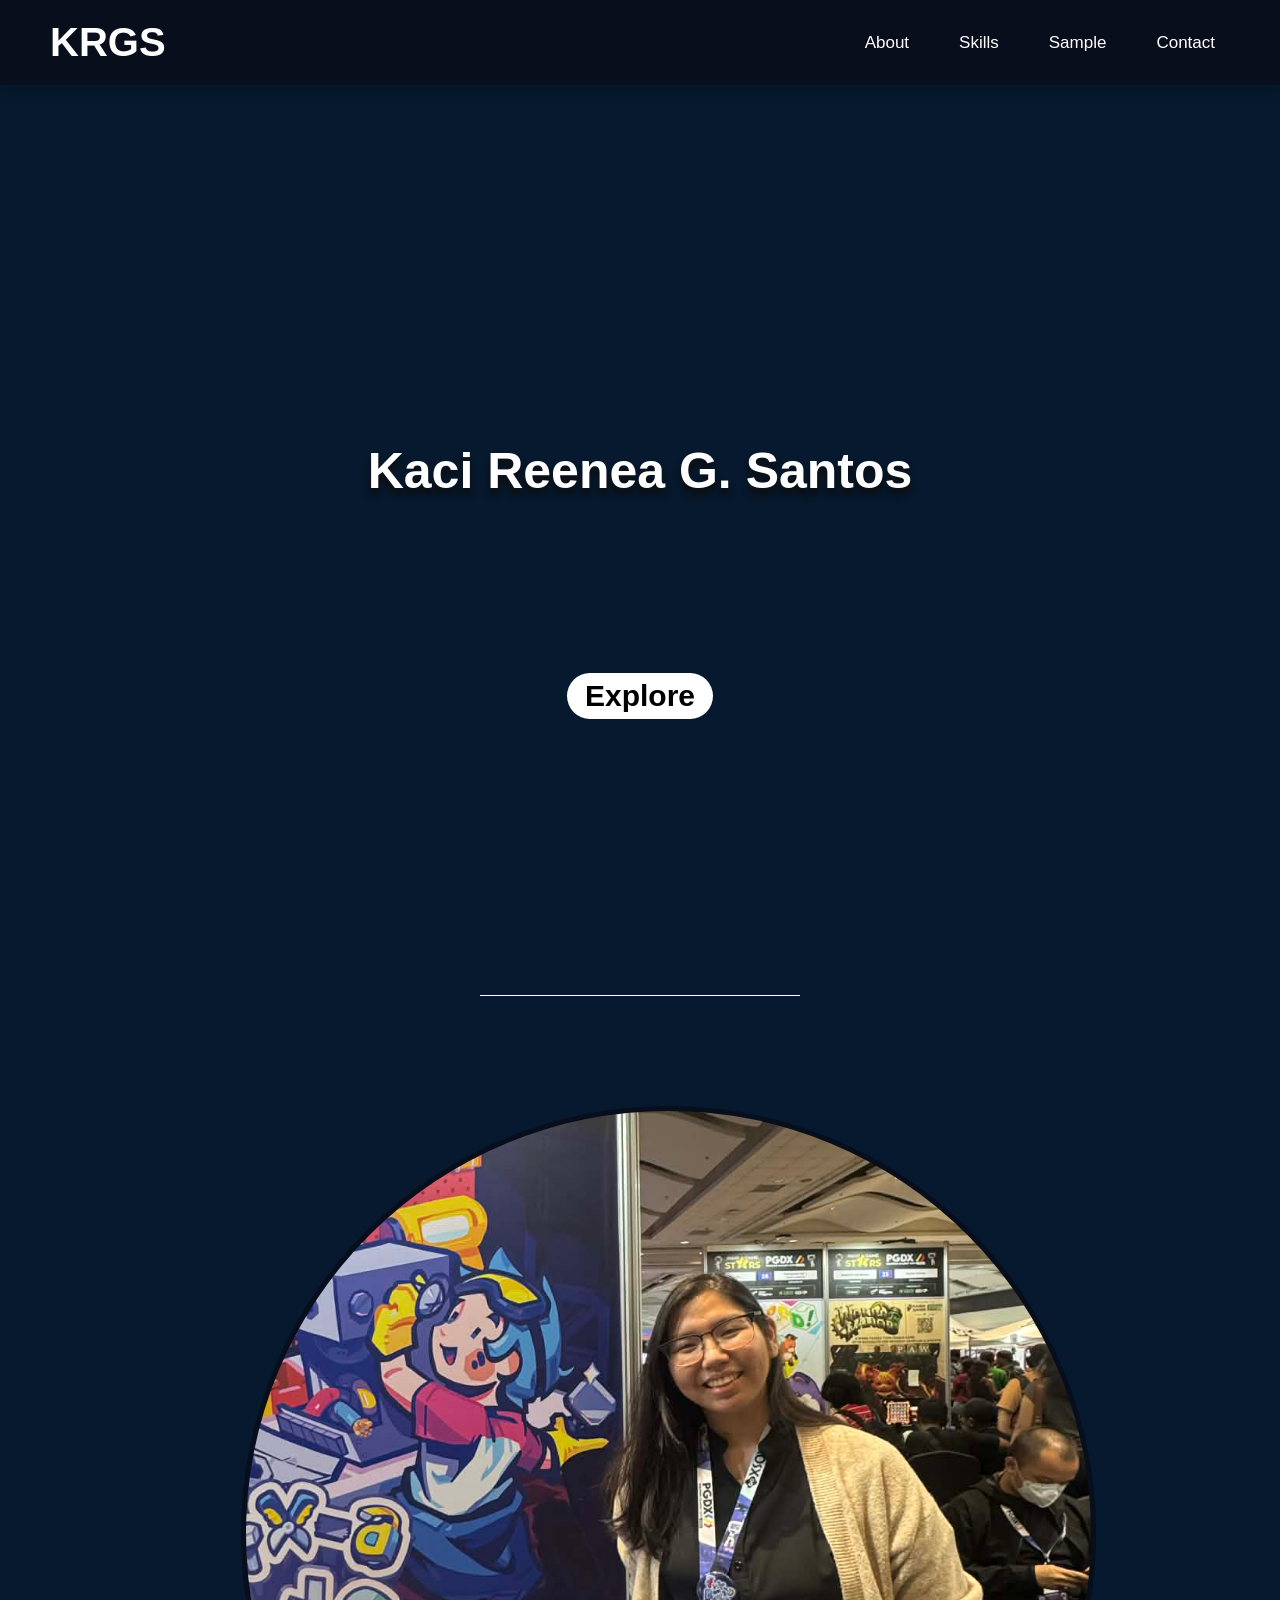
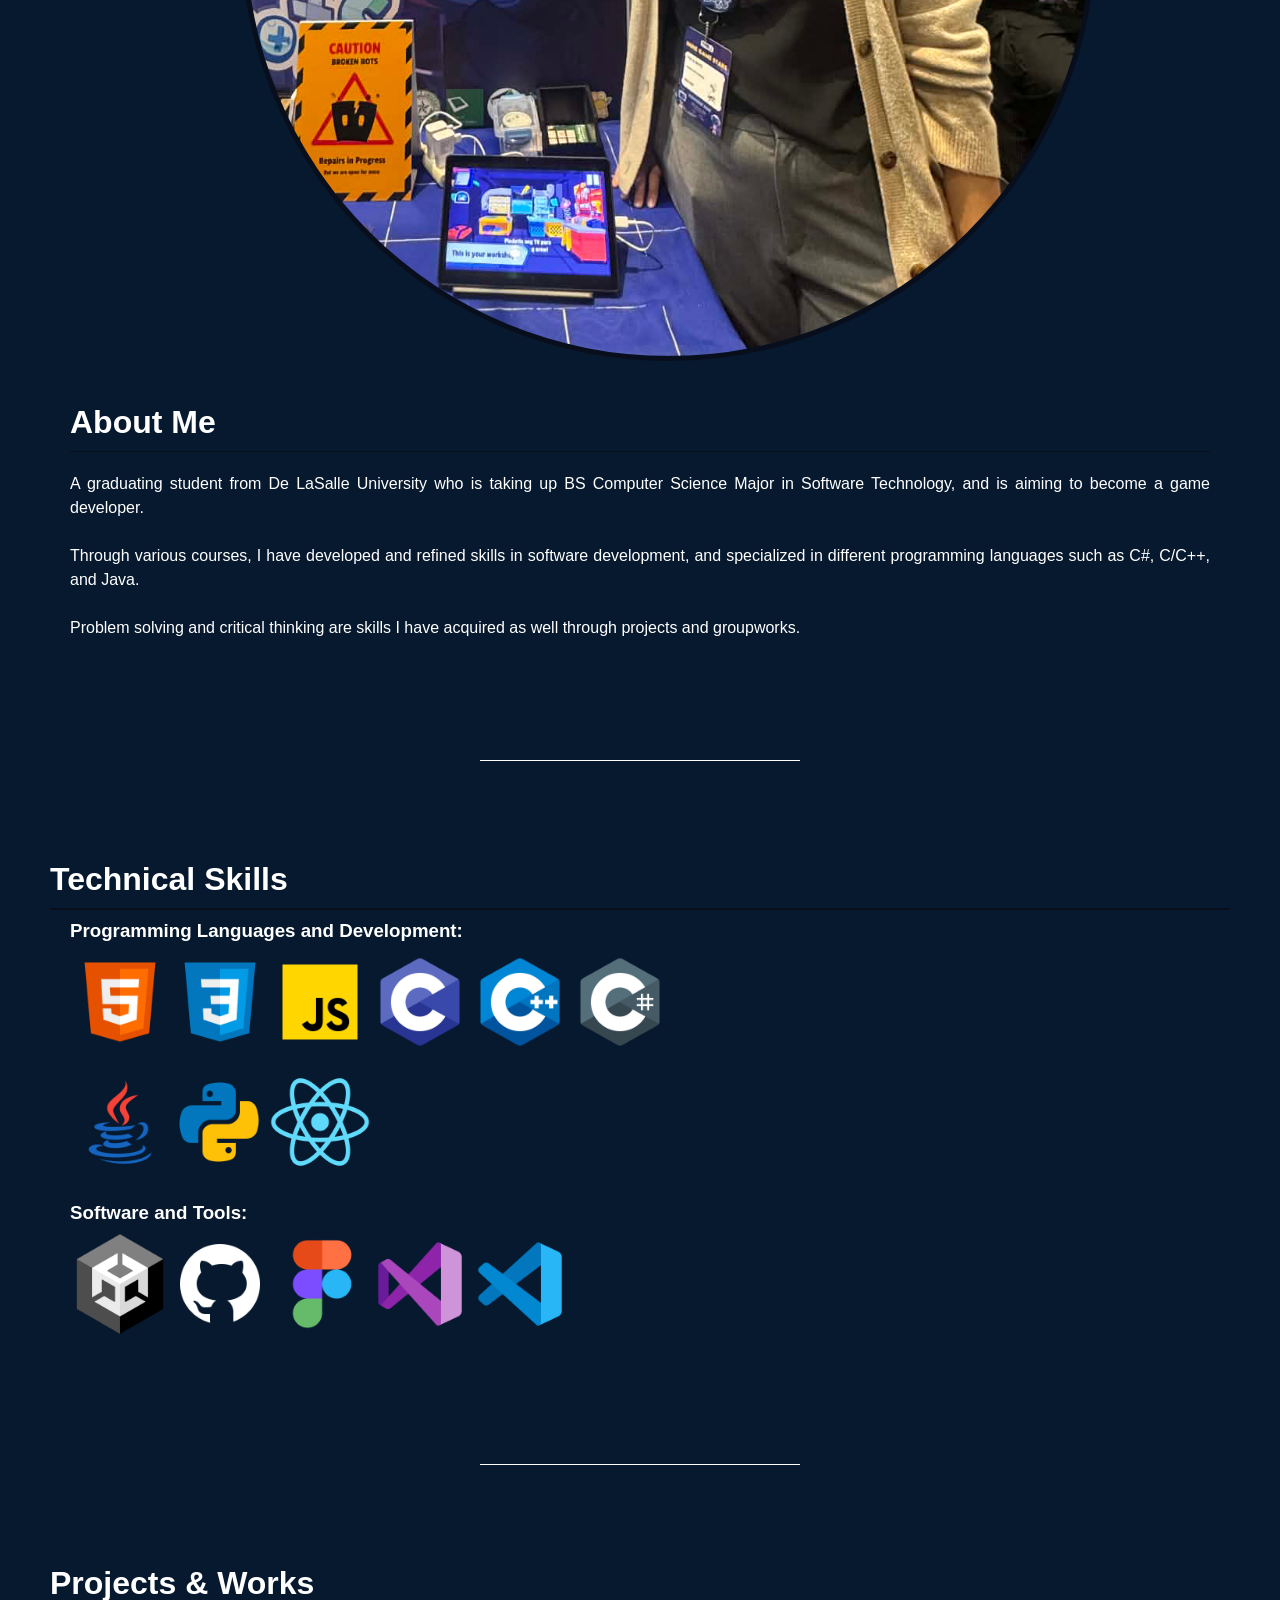
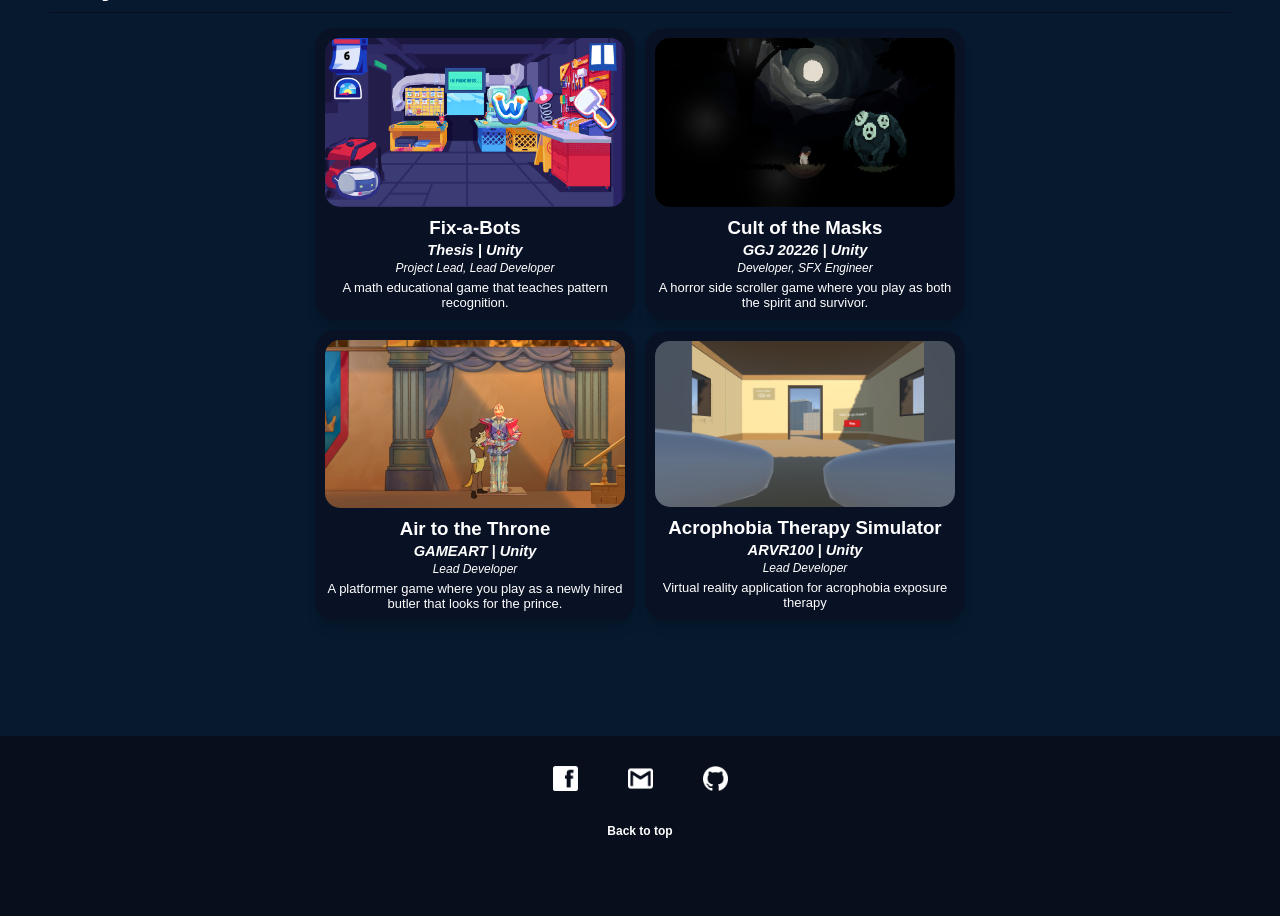
<file: index.html>
<html>
	<head>
		<title> KRGS | Portfolio </title>
		<link rel="stylesheet" type="text/css" href="design.css">
		<meta name="viewport" content="width=device-width, initial-scale=1.0">
	</head>
	<body>
		<header>
			<p class="name">KRGS</p>
			<ul class="options">
				<li><a href="#about">About</a></li>
				<li><a href="#skills">Skills</a></li>
				<li><a href="#works">Sample</a></li>
				<li><a href="#contacts">Contact</a></li>
			</ul>
		</header>
		<div class="start" id="start">
			<div class="text">
				<h1>Kaci Reenea G. Santos</h1>
			</div>
			<a href="#abt" class="btn">Explore</a>
		</div>
		<div class="mainline"></div>
		<div class="about" id="about">
			<div class = "abtContent">
				<div class="abtimg">
					<img src="images/profile.png">
				</div>
				<div class="abtText">
					<h1>About Me</h1>
					<div class="line"></div>
					<p>A graduating student from De LaSalle University who is taking up BS Computer Science Major in Software Technology, and is aiming to become a game developer.
					<br><br>
					Through various courses, I have developed and refined skills in software development, and specialized in different programming languages such as C#, C/C++, and Java.
					<br><br>
					Problem solving and critical thinking are skills I have acquired as well through projects and groupworks. </p>
				</div>
				
			</div>
		</div>
		<div class="mainline"></div>
		<div class="skills" id="skills">
			<h1>Technical Skills</h1>
			<div class="line2"></div>
			<div class="set">
				<div>
					<h3>Programming Languages and Development:</h3>
					<div class="languages">
						<img src="images/HTML.png">
						<img src="images/CSS.png">
						<img src="images/JS.png">
						<img src="images/C.png">
						<img src="images/CPP.png">
						<img src="images/CSharp.png">
						<img src="images/Java.png">
						<img src="images/Python.png">
						<img src="images/React.png">
					</div>
				</div>
			</div>
			<div class="set">
				<div>
					<h3>Software and Tools:</h3>
					<div class="tools">
						<img src="images/Unity.png">
						<img src="images/Github_Logo.png">
						<img src="images/Figma.png">
						<img src="images/VisualStudio.png">
						<img src="images/VSCode.png">
					</div>
				</div>
			</div>
		</div>
		<div class="mainline"></div>
		<div class="sample" id="works">
			<h1>Projects & Works</h1>
			<div class="line3"></div>
			<div class="display">
				<div class="works">
					<div class="code">
						<a href="https://kanea-gs.itch.io/fix-a-bots"><img src="images/code1.png">
						<h3>Fix-a-Bots</h3>
						<h4>Thesis | Unity</h4>
						<h5>Project Lead, Lead Developer</h5>
						<p>A math educational game that teaches pattern recognition.</p></a>
					</div>
					<div class="code">
						<a href="https://anasarabasu.itch.io/cult-of-the-mask"><img src="images/code2.png">
						<h3>Cult of the Masks</h3>
						<h4>GGJ 20226 | Unity</h4>
						<h5>Developer, SFX Engineer</h5>
						<p>A horror side scroller game where you play as both the spirit and survivor.</p>
						</a>
					</div>
					<div class="code">
						<a href="https://kanea-gs.itch.io/air-to-the-throne"><img src="images/code3.png">
						<h3>Air to the Throne</h3>
						<h4>GAMEART | Unity</h4>
						<h5>Lead Developer</h5>
						<p>A platformer game where you play as a newly hired butler that looks for the prince.</p></a>
					</div>
					<div class="code">
						<img src="images/code4.png">
						<h3>Acrophobia Therapy Simulator</h3>
						<h4>ARVR100 | Unity</h4>
						<h5>Lead Developer</h5>
						<p>Virtual reality application for acrophobia exposure therapy</p>
					</div>
				</div>
			</div>
		</div>
		<footer id="contacts">
			<ul>
				<li><a href="https://www.facebook.com/kacisantos"><img src="images/facebook.png"></a></li>
				<li><a href=mailto:"kacireeneagosantos@gmail.com"><img src="images/gmail.png"></a></li>
				<li><a href="https://github.com/KR-GS"><img src="images/github.png"></a></li>
			</ul>
			<section>
				<a href="#start">Back to top</a>
			</section>
		</footer>
	</body>
</html>
</file>
<file: design.css>
@import url('https://fonts.google.com/specimen/Montserrat');

*{
margin: 0;
padding: 0;
box-sizing: border-box;
font-family: 'Montserrat', sans-serif;
scroll-behavior: smooth;

}

body{
	min-height: 100%;
	background: #06192e;
}

.mainline{
	height: 1px;
	background-color: white;
	width: 25%;
	margin-left: auto;
	margin-right: auto;
	margin-top: 10px;
}

header{
	position: sticky;
	top: 0px;
	left: 0px;
	width: 100%;
	padding: 20px 50px;
	display: flex;
	justify-content: space-between;
	align-items: center;
	z-index: 2;
	background: #080e1c;
	box-shadow: 0 10px 10px rgba(0,0,0,0.1);
}

header .name{
	text-decoration: none;
	color: white;
	font-weight: 600;
	font-size: 40px;
}

header ul{
	position: relative;
	display: flex;
	list-style-type: none;
}

header ul li{
	margin-left: 20px;
}

header ul li a{
	text-decoration: none;
	color: white;
	padding: 6px 15px;
	font-weight: 500;
	font-size: 17px;
	border-radius: 30px;
}

header ul li a:hover{
	background: white;
	color: black;
	transition:background-color 1s, color 1s;
}

.start{
	position: relative;
	width: 100%;
	height: 100%;
	padding-bottom: 10%;
	display: flex;
	align-items: center;
	justify-content: center;
}

.start .text{
	position: Relative;
	color: white;
	font-size: 25px;
	text-shadow: 0 7px 7px #0d0d0d;
	text-align: center;
}

.btn{
	position: absolute;
	font-size: 30px;
	text-decoration: none;
	display: inline-block;
	padding: 6px 18px;
	margin-top: 450px;
	border-radius: 30px;
	align-items: center;
	justify-content: center;
	color: black;
	background: white;
	font-weight: 550;
}

.about{
	position: relative;
	width: 100%;
	height: auto;
	padding: 100px 50px;
	align-items: center;
	justify-content: center;
	color: white;
}

.abtContent{
	width: 100%;
	padding: 10px 20px;
	display: grid;
	align-items: center;
	justify-content: center;
	grid-template-columns: repeat(2, 100px 1fr);
}

.about .abtText{
	width: 100%;
	justify-content: center;
}

.about .abtText h1{
	margin-bottom: 10px;
}
.about .abtText .line{
	height: 1.5px;
	background-color: #080e1c;
	width: 100%;
	margin-left: auto;
	margin-right: auto;
	margin-top: 10px;
	margin-bottom: 20px;
}

.about .abtText p{
	line-height: 1.5;
	text-align: justify;
}

.about .abtimg{
	width: 75%;
}

.about .abtimg img{
	width: 100%;
	border-radius: 50%;
	border: 5px solid #080e1c;
	margin-bottom: 5%;

	margin-left: 20%;
}

.skills{
	position: relative;
	padding: 100px 50px;
	width: 100%;
	height: auto;
	color: white;
	align-items: center;
	justify-content: center;
}

.skills h1{
	color: white;
}

.skills .line2{
	height: 1.5px;
	background-color: #080e1c;
	width: 100%;
	margin-left: auto;
	margin-right: auto;
	margin-top: 10px;
}

.set{
	width: 100%;
	padding: 10px 20px;
	display: flex;
}

.set img{
	height: 80px;
	margin-top: 10px;
	margin-bottom: 10px;
	justify-content: center;
	align-items: center;
}

.languages, .tools{
	display: grid;
	grid-template-columns: repeat(10, auto);
}

.languages img, .tools img{
	height: 100px;
}

.tal{
	padding: 15px;
	border-radius: 15px;
	margin: 20px;
	box-shadow: 0 10px 10px rgba(0,0,0,0.1);
}

.tal p{
	font-size: 10px;
	
}

.sample{
	position: relative;
	padding: 100px 50px;
	width: 100%;
	height: auto;
	color: white;
	align-items: center;
	justify-content: center;
	padding-bottom: auto;
}

.sample h1{
	margin-bottom: 10px;
}

.line3{
	height: 1.5px;
	background-color:#080e1c;
	width: 100%;
	margin-left: auto;
	margin-right: auto;
	margin-top: 10px;
}

.sample .display h2{
	margin: 10px 25px;
}

.works{
	width: 100%;
	padding: 10px 20px;
	display: grid;
	align-items: center;
	justify-content: center;
	grid-template-columns: repeat(4, auto);
}



.works h5{
	font-weight: normal;
	font-style: italic;
	padding-top: 1%;
	font-size: 9pt;
}

.works h4{
	font-style: italic;
	padding-top: 1%;
	font-size: 11pt;
}

.works img{
	width: 100%;
	border-radius: 15px;
	margin-bottom: 10px;
}

.graphic, .code, .research{
	padding: 10px;
	text-align: center;
	margin: 5px;
	border-radius: 20px;
	background-color:#091124;
	box-shadow: 0 10px 10px rgba(0,0,0,0.1);
	justify-content: center;
	width: 320px;
}

.graphic p, .code p, .research p{
	font-size: 13px;
	padding-top: 5px;
}

.code a{
	text-decoration: none;
	color: white;
	background-color: none;
}

.code a:hover h3{
	text-decoration: underline;
	transition: text-decoration 1s;
}

.code:hover{
	background-color:#0b2157;
	transition:background-color 1s;
}

footer{
	width: 100%;
	height: 20vh;
	background: #080e1c;
	padding: 30px 50px;
	color: black;
	text-align: center;
	font-size: 12px;
}

footer ul{
	position: relative;
	display: flex;
	list-style-type: none;
	align-items: center;
	justify-content: center;
}

footer ul li{
	margin-right: 25px;
	margin-left: 25px;
}

footer ul li img{
	width: 25px;
	filter: invert(100%);
}

footer section{
	margin-top: 30px;
	font-size: 12px;
}

footer section a{
	color: white;
	border-radius: 15px;
	font-weight: 600;
	text-decoration: none;
	padding: 6px 15px;
}

footer section a:hover{
	background-color: white;
	color: #080e1c;
	font-weight: 600;
	transition: background-color 1s, color 1s;
}

@media (max-width: 750px){
  .works {grid-template-columns: repeat(1, auto);}
  .abtContent {grid-template-columns: repeat(1, auto);}
  .options {display: none}
  .languages, .tools {grid-template-columns: repeat(3, auto);}
}

@media (min-width: 751px) and (max-width: 1300px) {
  .works {grid-template-columns: repeat(2, auto);}
  .abtContent {grid-template-columns: repeat(1, auto);}
  .options {display: show}
  .languages, .tools {grid-template-columns: repeat(6, auto);}
}

@media (min-width: 1301px)  and (max-width: 1920px) {
  .works {grid-template-columns: repeat(4, auto);}
  .abtContent {grid-template-columns: repeat(2, auto);}
  .options {display: show}
  .languages, .tools {grid-template-columns: repeat(10, auto);}
}
</file>
